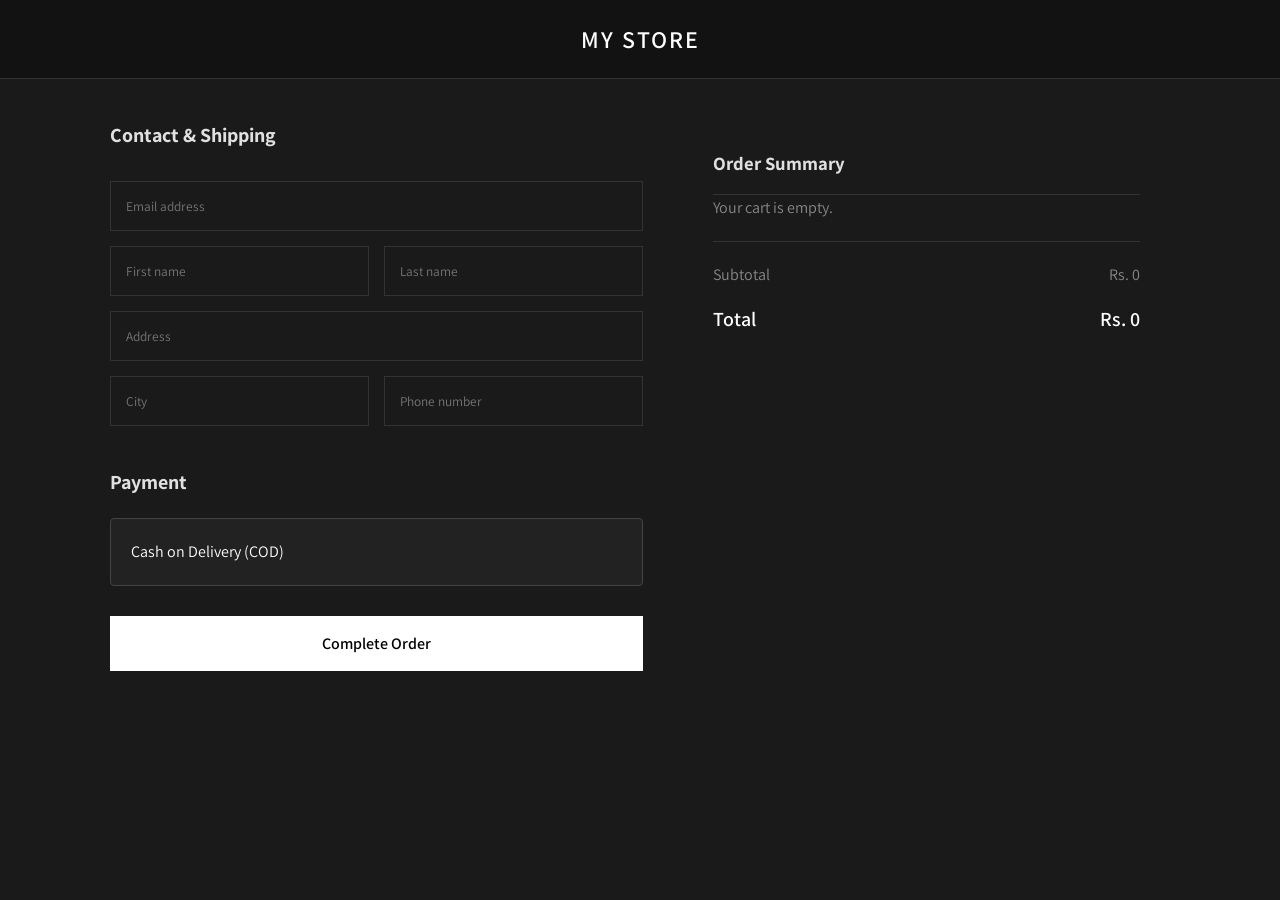
<file: checkout.html>
<!DOCTYPE html>
<html lang="en">
<head>
    <meta charset="UTF-8">
    <meta name="viewport" content="width=device-width, initial-scale=1.0">
    <title>Checkout - My Store</title>
    <link rel="stylesheet" href="style.css">
    <link href="https://fonts.googleapis.com/css2?family=Assistant:wght@300;400;600&display=swap" rel="stylesheet">
</head>
<body class="dark-theme">

    <nav class="navbar" style="justify-content: center; padding: 20px 0; border-bottom: 1px solid #333;">
        <div class="logo"><a href="index.html" style="text-decoration: none; color: white; font-weight: 600; letter-spacing: 2px;">MY STORE</a></div>
    </nav>

    <div class="checkout-container" style="max-width: 1100px; margin: 40px auto; padding: 0 20px;">
        <div class="checkout-layout" style="display: flex; gap: 40px; flex-wrap: wrap;">
            
            <div class="checkout-form" style="flex: 1; min-width: 300px;">
                <h2 style="margin-bottom: 30px;">Contact & Shipping</h2>
                <form id="order-form" action="https://formspree.io/f/mreokbyj" method="POST">
                    
                    <input type="email" name="Customer Email" placeholder="Email address" class="dark-input full-width" required style="width: 100%; padding: 15px; margin-bottom: 15px; background: #1a1a1a; border: 1px solid #333; color: white;">
                    
                    <div class="input-row" style="display: flex; gap: 15px; margin-bottom: 15px;">
                        <input type="text" name="First Name" placeholder="First name" class="dark-input" required style="flex: 1; padding: 15px; background: #1a1a1a; border: 1px solid #333; color: white;">
                        <input type="text" name="Last Name" placeholder="Last name" class="dark-input" required style="flex: 1; padding: 15px; background: #1a1a1a; border: 1px solid #333; color: white;">
                    </div>

                    <input type="text" name="Address" placeholder="Address" class="dark-input full-width" required style="width: 100%; padding: 15px; margin-bottom: 15px; background: #1a1a1a; border: 1px solid #333; color: white;">
                    
                    <div class="input-row" style="display: flex; gap: 15px; margin-bottom: 15px;">
                        <input type="text" name="City" placeholder="City" class="dark-input" required style="flex: 1; padding: 15px; background: #1a1a1a; border: 1px solid #333; color: white;">
                        <input type="text" name="Phone" placeholder="Phone number" class="dark-input" required style="flex: 1; padding: 15px; background: #1a1a1a; border: 1px solid #333; color: white;">
                    </div>

                    <input type="hidden" name="Order Summary Details" id="hidden-cart-data">

                    <h2 style="margin-top: 40px; margin-bottom: 20px;">Payment</h2>
                    <div class="payment-box" style="padding: 20px; border: 1px solid #444; border-radius: 4px; background: #222;">
                        <p style="margin: 0; color: #fff;">Cash on Delivery (COD)</p>
                    </div>

                    <button type="submit" class="btn btn-white" style="width: 100%; margin-top: 30px; height: 55px; font-weight: 600; cursor: pointer; background: #fff; color: #000; border: none; font-size: 16px;">Complete Order</button>
                </form>
            </div>

            <div class="order-summary" style="flex: 0.8; min-width: 300px; background: #1a1a1a; padding: 30px; border-radius: 8px;">
                <h3 style="margin-top: 0; border-bottom: 1px solid #333; padding-bottom: 15px;">Order Summary</h3>
                
                <div id="checkout-items-list">
                    </div>

                <div class="summary-total" style="margin-top: 20px; border-top: 1px solid #333; padding-top: 20px;">
                    <div style="display: flex; justify-content: space-between; margin-bottom: 10px; color: #888;">
                        <span>Subtotal</span>
                        <span id="check-subtotal">Rs. 0</span>
                    </div>
                    <div style="display: flex; justify-content: space-between; font-size: 20px; font-weight: 600; color: #fff; margin-top: 15px;">
                        <span>Total</span>
                        <span id="check-total">Rs. 0</span>
                    </div>
                </div>
            </div>

        </div>
    </div>

    <script>
        window.onload = function() {
            const container = document.getElementById('checkout-items-list');
            const subtotalEl = document.getElementById('check-subtotal');
            const totalEl = document.getElementById('check-total');
            const hiddenInput = document.getElementById('hidden-cart-data');

            // 1. LocalStorage se latest data lena
            const cartData = JSON.parse(localStorage.getItem('userCart')) || [];

            if (cartData.length === 0) {
                container.innerHTML = '<p style="color: #888;">Your cart is empty.</p>';
            } else {
                let grandTotal = 0;
                let summaryForEmail = "NEW ORDER RECEIVED: \n\n"; 
                container.innerHTML = ''; 

                cartData.forEach((item, index) => {
                    // Logic: Price ko Quantity se multiply karna
                    const itemTotal = item.price * item.quantity;
                    grandTotal += itemTotal;
                    
                    summaryForEmail += `${index + 1}. ${item.name} (Qty: ${item.quantity}) - Rs. ${itemTotal.toLocaleString()} \n`;

                    container.innerHTML += `
                        <div style="display: flex; align-items: center; gap: 15px; margin-bottom: 15px; border-bottom: 1px solid #333; padding-bottom: 15px;">
                            <div style="width: 65px; height: 65px; flex-shrink: 0; border-radius: 6px; overflow: hidden; border: 1px solid #444;">
                                <img src="${item.image}" style="width: 100%; height: 100%; object-fit: cover;">
                            </div>
                            <div style="flex: 1;">
                                <p style="margin: 0; font-size: 14px; color: #fff; font-weight: 600;">${item.name}</p>
                                <p style="margin: 5px 0 0 0; font-size: 13px; color: #888;">Qty: ${item.quantity} x Rs. ${item.price.toLocaleString()}</p>
                            </div>
                            <div style="text-align: right;">
                                <p style="margin: 0; font-size: 14px; color: #fff; font-weight: 600;">Rs. ${itemTotal.toLocaleString()}</p>
                            </div>
                        </div>
                    `;
                });

                subtotalEl.innerText = "Rs. " + grandTotal.toLocaleString();
                totalEl.innerText = "Rs. " + grandTotal.toLocaleString();
                
                summaryForEmail += `\n--- \nGRAND TOTAL TO COLLECT: Rs. ${grandTotal.toLocaleString()}`;
                hiddenInput.value = summaryForEmail;
            }

            // Order hone ke baad Cart khali karna
            document.getElementById('order-form').onsubmit = function() {
                setTimeout(() => {
                    localStorage.removeItem('userCart');
                }, 1000);
            };
        };
    </script>
</body>
</html>
</file>
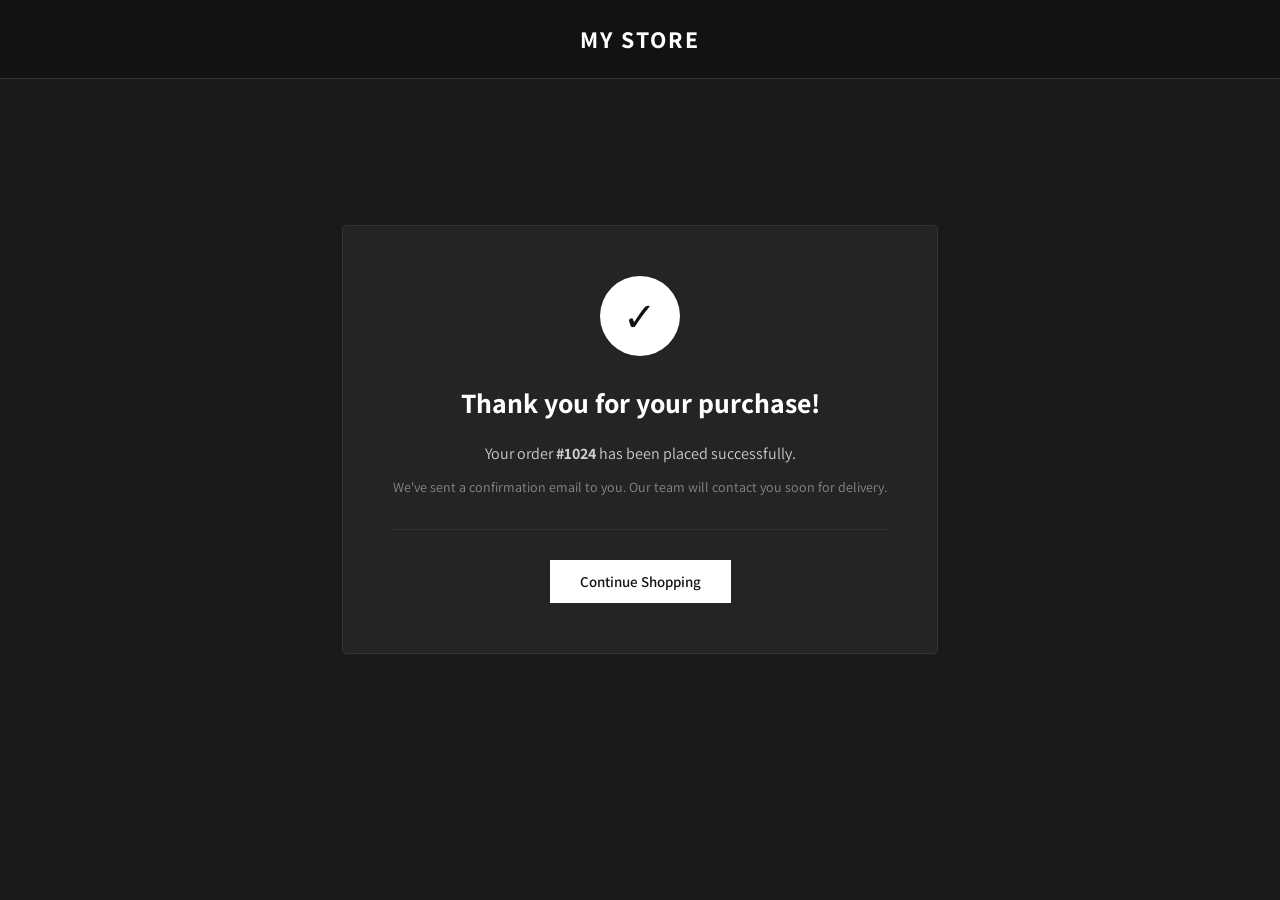
<file: success.html>
<!DOCTYPE html>
<html lang="en">
<head>
    <meta charset="UTF-8">
    <meta name="viewport" content="width=device-width, initial-scale=1.0">
    <title>Thank You - Order Confirmed</title>
    <link rel="stylesheet" href="style.css">
    <link href="https://fonts.googleapis.com/css2?family=Assistant:wght@300;400;600&display=swap" rel="stylesheet">
</head>
<body class="dark-theme">

    <nav class="navbar" style="justify-content: center;">
        <div class="logo"><a href="index.html">MY STORE</a></div>
    </nav>

    <main class="success-container">
        <div class="success-card">
            <div class="success-icon">✓</div>
            <h1>Thank you for your purchase!</h1>
            <p>Your order <strong>#1024</strong> has been placed successfully.</p>
            <p class="sub-text">We've sent a confirmation email to you. Our team will contact you soon for delivery.</p>
            
            <div class="success-actions">
                <button class="btn btn-white" onclick="window.location.href='index.html'">Continue Shopping</button>
            </div>
        </div>
    </main>

</body>
</html>
</file>
<file: style.css>
/* --- 1. Global Styles & Typography --- */
* {
    margin: 0;
    padding: 0;
    box-sizing: border-box;
    font-family: 'Assistant', sans-serif; /* Shopify Dawn Font */
}

body.dark-theme {
    background-color: #1a1a1a; /* Dark Grey Background */
    color: #e0e0e0;           /* Light text */
    line-height: 1.6;
    overflow-x: hidden; /* For drawer slide animation */
}

a { text-decoration: none; color: inherit; }

/* --- 2. Navbar Styling (Black) --- */
.navbar {
    display: flex;
    justify-content: space-between;
    align-items: center;
    padding: 20px 5%;
    background: #121212; /* Nearly Black */
    border-bottom: 1px solid #333;
    position: sticky;
    top: 0;
    z-index: 1000; /* Stays above everything */
}

.logo {
    font-weight: 700;
    font-size: 24px;
    letter-spacing: 2px;
    color: #fff;
}

.nav-links {
    list-style: none;
    display: flex;
    gap: 30px;
}

.nav-links li a {
    font-size: 14px;
    color: #ccc;
    transition: 0.3s;
}

.nav-links li a:hover {
    color: #fff;
    text-decoration: underline;
    text-underline-offset: 5px;
}

.nav-icons {
    display: flex;
    gap: 20px;
    font-size: 18px;
    color: #fff;
    cursor: pointer;
}

.nav-icons span {
    transition: 0.3s;
}

.nav-icons span:hover {
    color: #aaa;
}

/* --- 3. Hero Section (Slightly lighter grey) --- */
.hero {
    height: 70vh;
    background-color: #242424; /* Darker than body */
    display: flex;
    align-items: center;
    justify-content: center;
    text-align: center;
    color: #fff;
}

.hero-content h1 {
    font-size: 48px;
    margin-bottom: 15px;
    font-weight: 600;
}

.hero-content p {
    font-size: 18px;
    color: #ccc;
    margin-bottom: 25px;
}

/* --- 4. Product Section & Grid --- */
.products {
    padding: 60px 5%;
    max-width: 1200px;
    margin: 0 auto;
}

.products h2 {
    text-align: center;
    margin-bottom: 50px;
    font-weight: 400;
    font-size: 28px;
    color: #fff;
}

.product-grid {
    display: grid;
    grid-template-columns: repeat(auto-fit, minmax(250px, 1fr));
    gap: 30px;
}

.product-card {
    background-color: #242424; /* Dark grey card */
    padding: 15px;
    border: 1px solid #333;
    transition: 0.3s;
}

.product-card:hover {
    border-color: #555;
    background-color: #2a2a2a;
}

.product-image {
    background-color: #333; /* Image placeholder */
    height: 300px;
    width: 100%;
    margin-bottom: 15px;
}

.product-card h3 {
    font-size: 16px;
    font-weight: 500;
    margin-bottom: 8px;
    color: #fff;
}

.product-card p {
    font-size: 14px;
    color: #aaa;
    font-weight: 600;
    margin-bottom: 15px;
}

/* --- 5. Button Styling --- */
.btn {
    padding: 12px 30px;
    border: none;
    cursor: pointer;
    font-size: 15px;
    transition: 0.3s ease;
    font-weight: 600;
}

.btn-white {
    background-color: #fff;
    color: #121212;
}

.btn-white:hover {
    background-color: #ccc;
}

.btn-outline {
    background-color: transparent;
    border: 1px solid #fff;
    color: #fff;
    width: 100%; /* Spans across the product card */
}

.btn-outline:hover {
    background-color: #444;
}

/* --- 6. Cart Drawer Styling (Right Side) --- */

/* Background Overlay */
.cart-overlay {
    position: fixed;
    top: 0;
    left: 0;
    width: 100%;
    height: 100%;
    background: rgba(0,0,0,0.7);
    display: none; /* Hidden by default */
    z-index: 1999; /* Below the drawer */
}

/* Actual Drawer Panel */
.cart-drawer {
    position: fixed;
    top: 0;
    right: -400px; /* Initially hidden off-screen */
    width: 350px;
    height: 100%;
    background: #1a1a1a; /* Dark Grey */
    border-left: 1px solid #333;
    transition: 0.4s ease-in-out; /* Smooth slide animation */
    z-index: 2000; /* Above everything */
    display: flex;
    flex-direction: column;
    padding: 20px;
    color: white;
}

/* This class is added by JS to open the cart */
.cart-drawer.active {
    right: 0;
}

.cart-header {
    display: flex;
    justify-content: space-between;
    align-items: center;
    border-bottom: 1px solid #333;
    padding-bottom: 15px;
}

.close-cart-btn {
    cursor: pointer;
    font-size: 28px;
    color: #fff;
}

.cart-items {
    flex: 1; /* Pushes the footer down */
    overflow-y: auto; /* Scroll if many items */
    padding: 20px 0;
}

.empty-cart-msg {
    text-align: center;
    color: #888;
    margin-top: 50px;
    font-style: italic;
}

.cart-footer {
    border-top: 1px solid #333;
    padding-top: 20px;
}

.subtotal {
    display: flex;
    justify-content: space-between;
    margin-bottom: 20px;
    font-weight: 600;
    color: #fff;
}

.checkout-btn {
    width: 100%;
    font-size: 16px;
}
/* --- Checkout Page Styles --- */
.checkout-container {
    max-width: 1000px;
    margin: 40px auto;
    padding: 0 5%;
}

.checkout-layout {
    display: grid;
    grid-template-columns: 1.2fr 0.8fr;
    gap: 50px;
}

.checkout-form h2 {
    font-size: 20px;
    margin-bottom: 20px;
}

.full-width {
    width: 100% !important;
    max-width: none !important;
    margin-bottom: 15px;
}

.input-row {
    display: flex;
    gap: 15px;
    margin-bottom: 15px;
}

.input-row .dark-input {
    flex: 1;
    max-width: none;
}

.payment-box {
    border: 1px solid #444;
    padding: 20px;
    background: #242424;
    border-radius: 4px;
}

.order-summary {
    background: #242424;
    padding: 30px;
    border-radius: 4px;
    height: fit-content;
}

.summary-total .row {
    display: flex;
    justify-content: space-between;
    margin-top: 15px;
    font-size: 14px;
    color: #ccc;
}

.summary-total .total {
    border-top: 1px solid #444;
    padding-top: 15px;
    font-size: 18px;
    font-weight: 600;
    color: #fff;
}

@media (max-width: 768px) {
    .checkout-layout { grid-template-columns: 1fr; }
    .order-summary { order: -1; } /* Summary shows first on mobile */
}
.footer {
    background-color: #121212;
    color: #888;
    padding: 60px 5% 20px 5%;
    border-top: 1px solid #333;
    margin-top: 80px;
}

.footer-container {
    max-width: 1200px;
    margin: 0 auto;
    display: flex;
    justify-content: space-between; /* Ye line Contact ko Left aur Links ko Right karegi */
    align-items: flex-start;
    flex-wrap: wrap; /* Mobile par ek ke niche ek aane ke liye */
    gap: 40px;
}

/* Contact Section (Left) */
.footer-left h3, .footer-right h3 {
    color: #fff;
    font-size: 16px;
    margin-bottom: 20px;
    text-transform: uppercase;
    letter-spacing: 1px;
}

.footer-left p {
    font-size: 14px;
    margin-bottom: 10px;
}

.footer-left a:hover {
    color: #fff;
}

/* Policies Section (Right) */
.footer-right ul {
    list-style: none;
    text-align: right; /* Links ko right-align karne ke liye */
}

.footer-right ul li {
    margin-bottom: 10px;
}

.footer-right ul li a {
    font-size: 14px;
    transition: 0.3s;
}

.footer-right ul li a:hover {
    color: #fff;
    text-decoration: underline;
}

/* Bottom Copyright Bar */
.footer-bottom {
    margin-top: 50px;
    padding-top: 20px;
    border-top: 1px solid #222;
    text-align: center;
    font-size: 12px;
}

/* Mobile Responsive */
@media (max-width: 600px) {
    .footer-container {
        flex-direction: column;
        text-align: center;
    }
    .footer-right ul {
        text-align: center;
    }
}
/* --- Success Page Styles --- */
.success-container {
    height: 80vh;
    display: flex;
    align-items: center;
    justify-content: center;
    text-align: center;
    padding: 0 5%;
}

.success-card {
    background: #242424;
    padding: 50px;
    border-radius: 4px;
    border: 1px solid #333;
    max-width: 600px;
}

.success-icon {
    width: 80px;
    height: 80px;
    background: #fff;
    color: #121212;
    font-size: 40px;
    line-height: 80px;
    border-radius: 50%;
    margin: 0 auto 25px auto;
}

.success-card h1 {
    font-size: 28px;
    margin-bottom: 15px;
    color: #fff;
}

.success-card p {
    color: #ccc;
    margin-bottom: 10px;
}

.success-card .sub-text {
    font-size: 14px;
    color: #888;
    margin-bottom: 30px;
}

.success-actions {
    border-top: 1px solid #333;
    padding-top: 30px;
}
.product-image {
    height: 350px; /* Sab images ki height barabar rakhega */
    overflow: hidden;
    background-color: #242424;
}

.product-image img {
    width: 100%;
    height: 100%;
    object-fit: cover; /* Image ko bina khinche box mein fit karega */
    transition: transform 0.5s ease;
}

.product-card:hover .product-image img {
    transform: scale(1.1); /* 10% zoom on hover */
}
</file>
